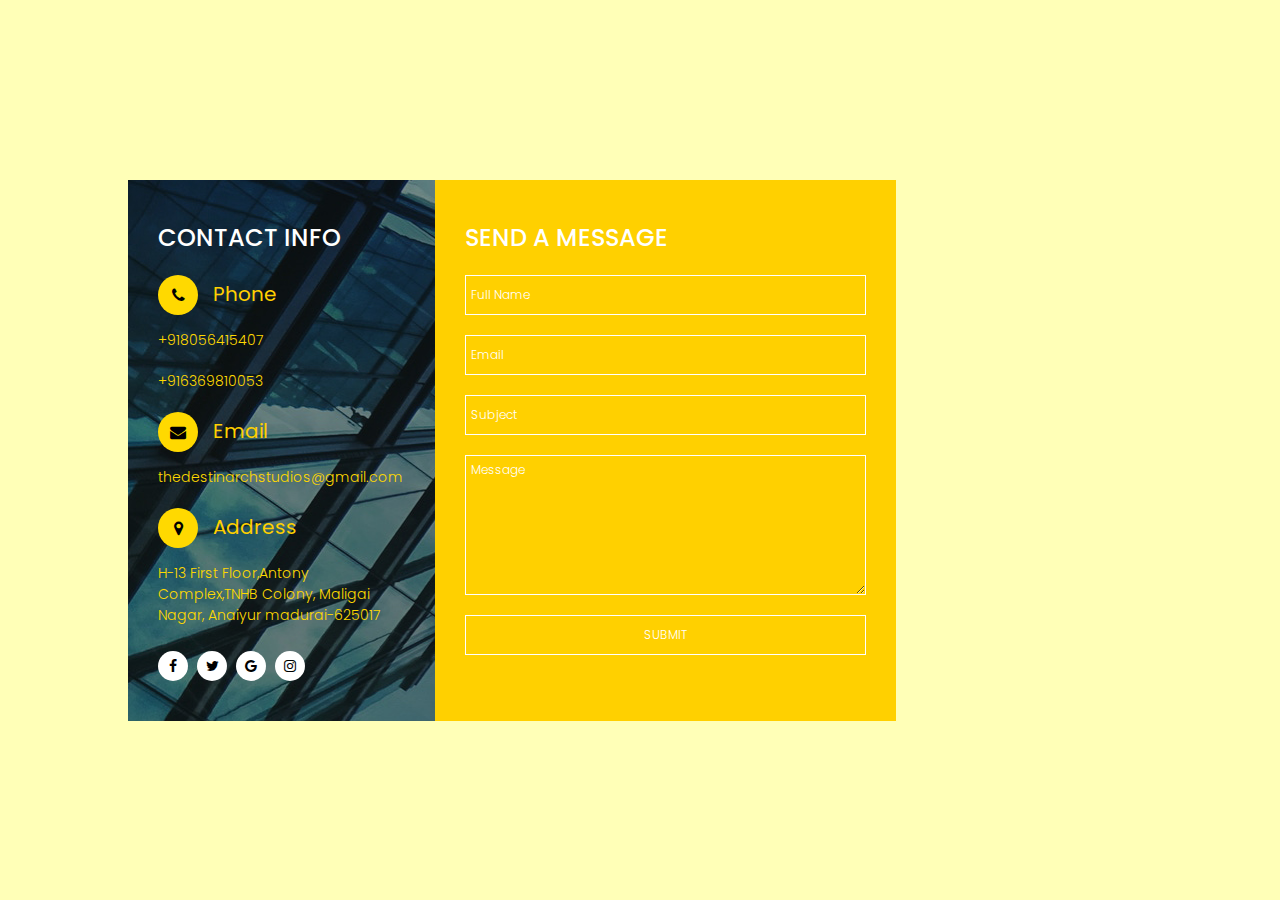
<file: contact-us/index2.html>
<!DOCTYPE html PUBLIC "-//W3C//DTD XHTML 1.0 Transitional//EN" "http://www.w3.org/TR/xhtml1/DTD/xhtml1-transitional.dtd">
<html xmlns="http://www.w3.org/1999/xhtml">
	<head>
		<meta http-equiv="Content-Type"content="text/html; charset=utf-8"/>
		<meta name="viewport"content="width=device-width, initial-scale=1, minimum-scale=1, maximum-scale=1, user-scalable=no">
		<title>CSS Responsive Contact Form With Google Map</title>
		<link href="/contact-us/style.css"rel="stylesheet"type="text/css"/>
		<link rel="stylesheet" href="https://stackpath.bootstrapcdn.com/font-awesome/4.7.0/css/font-awesome.min.css" crossorigin="anonymous">
	</head>
	<body>
		<div class="contact-wrap">
			<div class="contact-in">
				<h1>Contact Info</h1>
				<h2><i class="fa fa-phone" aria-hidden="true"></i> Phone</h2>
				<p>+918056415407</p>
				<p>+916369810053</p>
				<h2><i class="fa fa-envelope" aria-hidden="true"></i> Email</h2>
				<p>thedestinarchstudios@gmail.com</p>
				<h2><i class="fa fa-map-marker" aria-hidden="true"></i> Address</h2>
				<p>H-13 First Floor,Antony Complex,TNHB Colony, Maligai Nagar, Anaiyur madurai-625017 </p>
				<ul>
					<li><a href="#"><i class="fa fa-facebook" aria-hidden="true"></i></a></li>
					<li><a href="#"><i class="fa fa-twitter" aria-hidden="true"></i></a></li>
					<li><a href="#"><i class="fa fa-google" aria-hidden="true"></i></a></li>
					<li><a href="#"><i class="fa fa-instagram" aria-hidden="true"></i></a></li>
				</ul>
			</div>
			<div class="contact-in">
				<h1>Send a Message</h1>
				<form  >
					<input  type="text" placeholder="Full Name" class="contact-in-input">
					<input type="text" placeholder="Email" class="contact-in-input">
					<input type="text" placeholder="Subject" class="contact-in-input">
					<textarea placeholder="Message" class="contact-in-textarea"></textarea>
					<input type="submit" value="SUBMIT" class="contact-in-btn">
				</form>
			</div>
			<div class="contact-in">
				<!-- <iframe src="https://www.google.com/maps/embed?pb=!1m18!1m12!1m3!1d224345.83923192776!2d77.06889754725782!3d28.52758200617607!2m3!1f0!2f0!3f0!3m2!1i1024!2i768!4f13.1!3m3!1m2!1s0x390cfd5b347eb62d%3A0x52c2b7494e204dce!2sNew%20Delhi%2C%20Delhi!5e0!3m2!1sen!2sin!4v1601968196548!5m2!1sen!2sin" width="100%" height="auto" frameborder="0" style="border:0;" allowfullscreen="" aria-hidden="false" tabindex="0"></iframe> -->
				<iframe src="https://www.google.com/maps/embed?pb=!1m18!1m12!1m3!1d15718.702926280619!2d78.10184151707952!3d9.960913986046313!2m3!1f0!2f0!3f0!3m2!1i1024!2i768!4f13.1!3m3!1m2!1s0x3b00c608b7a1b5bd%3A0x27fdc90195d67483!2sAnaiyur%2C%20Tamil%20Nadu%20625017!5e0!3m2!1sen!2sin!4v1617814382083!5m2!1sen!2sin" width="100%" height="auto" frameborder="0" style="border:0;" allowfullscreen="" aria-hidden="false" tabindex="0"></iframe>
			</div>
		</div>
	</body>
</html>
</file>
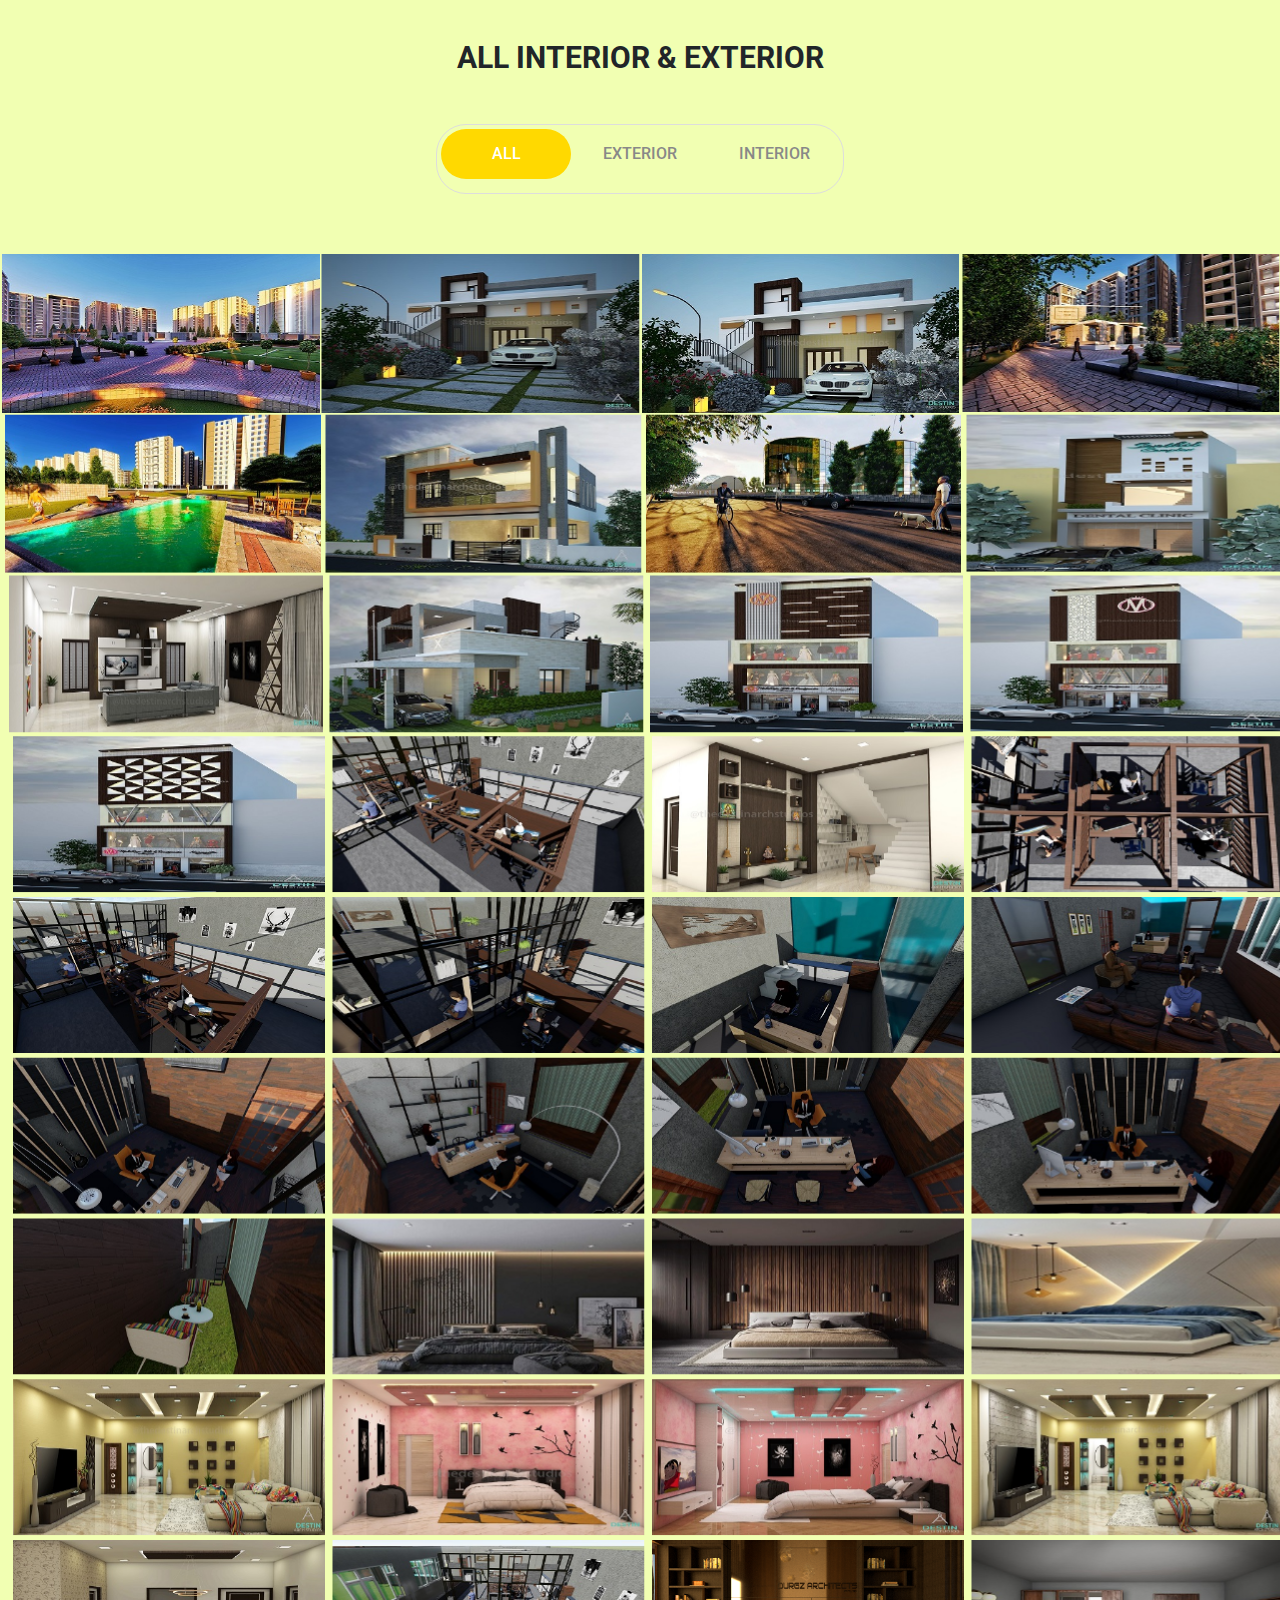
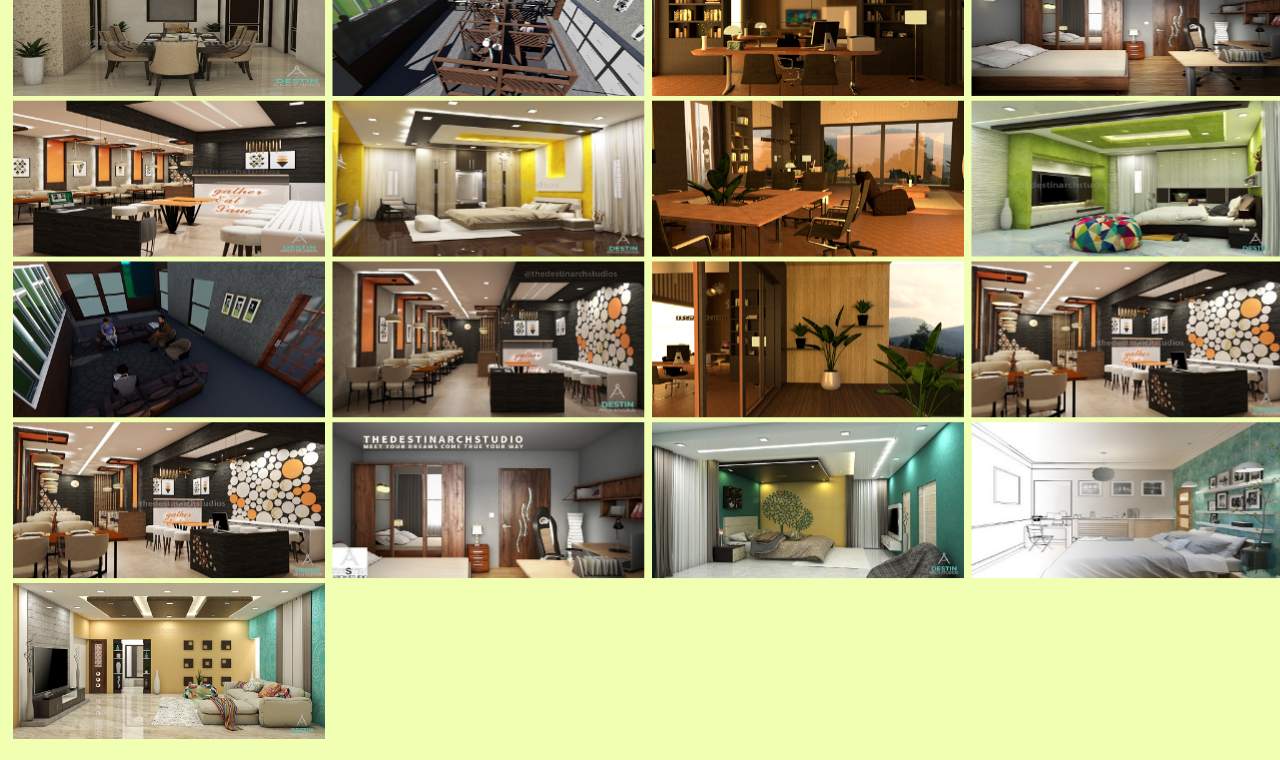
<file: arch gallery/arch-gallery/index3.html>
<!DOCTYPE html>
<html>
<head>
	<title>Filter Gallery</title>
	<link rel="stylesheet" type="text/css" href="/arch gallery/arch-gallery/style.css">
<!--bootstrap-->
	<link rel="stylesheet" href="https://stackpath.bootstrapcdn.com/bootstrap/4.4.1/css/bootstrap.min.css">
<!--font-->
    <link href="https://fonts.googleapis.com/css2?family=Roboto:wght@700&display=swap" rel="stylesheet">
 <!--fontawseom-->
 <link href="https://stackpath.bootstrapcdn.com/font-awesome/4.7.0/css/font-awesome.min.css" rel="stylesheet">

</head>
<body>

	<section class="section-spacing bottom-none inverse-bg">
		<div class="container">
			<div class="row">
				<div class="col-md-12">
					<div class="section-title text-center">
						<h2><span>All Interior & Exterior</span></h2>
					</div>
				</div>
			</div>


			<div class="row">
				<div class="col-md-12 text-center">
					<ul id="filter-list">
						<li class="filter active" data-filter="all">All</li>
						<li class="filter" data-filter="1">Exterior</li>
						<li class="filter" data-filter="2">Interior</li>
					</ul>
				</div>
			</div>
		</div>


	
<!--second-->

<div class="gallery-outer">
	<ul class="gallery-items" style="padding:0px; position: relative;
	 height: 1261px;">
		 <li class="filtr-item" data-category="1" style="opacity: 1; transform: scale(1) translate3d(0px,0px,0px);backface-visibility: hidden;
		 perspective: 1000px; transform-style: preserve-3d; position: absolute;
		 transition: all 0.5s ease-in-out 0ms; pointer-events: auto;">
			 <div class="gallery-inner">
				 <img src="/arch gallery/ext/2.jpg" alt="">
				 <div class="gallery-overlay">
					 <a href="/arch gallery/ext/2.jpg" class="venobox vbox-item" data-gall="gallery"><i class="fa fa-picture-o"></i></a>
				 </div>
			 </div>
		 </li>

<!--second-->
<!--second-->


		 <li class="filtr-item" data-category="1" style="opacity: 1; transform: scale(1) translate3d(0px,0px,0px);backface-visibility: hidden;
		 perspective: 1000px; transform-style: preserve-3d; position: absolute;
		 transition: all 0.5s ease-in-out 0ms; pointer-events: auto;">
			 <div class="gallery-inner">
				 <img src="/arch gallery/ext/3.jpg" alt="">
				 <div class="gallery-overlay">
					 <a href="/arch gallery/ext/3.jpg" class="venobox vbox-item" data-gall="gallery"><i class="fa fa-picture-o"></i></a>
				 </div>
			 </div>
		 </li>

<!--second-->
<!--second-->

<div class="gallery-outer">
	<ul class="gallery-items" style="padding:0px; position: relative;
	 height: 1261px;">
		 <li class="filtr-item" data-category="1" style="opacity: 1; transform: scale(1) translate3d(0px,0px,0px);backface-visibility: hidden;
		 perspective: 1000px; transform-style: preserve-3d; position: absolute;
		 transition: all 0.5s ease-in-out 0ms; pointer-events: auto;">
			 <div class="gallery-inner">
				 <img src="/arch gallery/ext/4.jpg" alt="">
				 <div class="gallery-overlay">
					 <a href="/arch gallery/ext/4.jpg" class="venobox vbox-item" data-gall="gallery"><i class="fa fa-picture-o"></i></a>
				 </div>
			 </div>
		 </li>

<!--second-->

<!--second-->

<div class="gallery-outer">
	<ul class="gallery-items" style="padding:0px; position: relative;
	 height: 1261px;">
		 <li class="filtr-item" data-category="1" style="opacity: 1; transform: scale(1) translate3d(0px,0px,0px);backface-visibility: hidden;
		 perspective: 1000px; transform-style: preserve-3d; position: absolute;
		 transition: all 0.5s ease-in-out 0ms; pointer-events: auto;">
			 <div class="gallery-inner">
				 <img src="/arch gallery/ext/5.jpg" alt="">
				 <div class="gallery-overlay">
					 <a href="/arch gallery/ext/5.jpg" class="venobox vbox-item" data-gall="gallery"><i class="fa fa-picture-o"></i></a>
				 </div>
			 </div>
		 </li>

<!--second-->

<!--second-->

<div class="gallery-outer">
	<ul class="gallery-items" style="padding:0px; position: relative;
	 height: 1261px;">
		 <li class="filtr-item" data-category="1" style="opacity: 1; transform: scale(1) translate3d(0px,0px,0px);backface-visibility: hidden;
		 perspective: 1000px; transform-style: preserve-3d; position: absolute;
		 transition: all 0.5s ease-in-out 0ms; pointer-events: auto;">
			 <div class="gallery-inner">
				 <img src="/arch gallery/ext/6.jpg" alt="">
				 <div class="gallery-overlay">
					 <a href="/arch gallery/ext/6.jpg" class="venobox vbox-item" data-gall="gallery"><i class="fa fa-picture-o"></i></a>
				 </div>
			 </div>
		 </li>

<!--second-->

<!--second-->

<div class="gallery-outer">
	<ul class="gallery-items" style="padding:0px; position: relative;
	 height: 1261px;">
		 <li class="filtr-item" data-category="1" style="opacity: 1; transform: scale(1) translate3d(0px,0px,0px);backface-visibility: hidden;
		 perspective: 1000px; transform-style: preserve-3d; position: absolute;
		 transition: all 0.5s ease-in-out 0ms; pointer-events: auto;">
			 <div class="gallery-inner">
				 <img src="/arch gallery/ext/7.jpg" alt="">
				 <div class="gallery-overlay">
					 <a href="/arch gallery/ext/8.jpg" class="venobox vbox-item" data-gall="gallery"><i class="fa fa-picture-o"></i></a>
				 </div>
			 </div>
		 </li>

<!--second-->


<!--second-->

<div class="gallery-outer">
	<ul class="gallery-items" style="padding:0px; position: relative;
	 height: 1261px;">
		 <li class="filtr-item" data-category="1" style="opacity: 1; transform: scale(1) translate3d(0px,0px,0px);backface-visibility: hidden;
		 perspective: 1000px; transform-style: preserve-3d; position: absolute;
		 transition: all 0.5s ease-in-out 0ms; pointer-events: auto;">
			 <div class="gallery-inner">
				 <img src="/arch gallery/ext/9.jpg" alt="">
				 <div class="gallery-overlay">
					 <a href="/arch gallery/ext/9.jpg" class="venobox vbox-item" data-gall="gallery"><i class="fa fa-picture-o"></i></a>
				 </div>
			 </div>
		 </li>

<!--second-->

<!--second-->

<div class="gallery-outer">
	<ul class="gallery-items" style="padding:0px; position: relative;
	 height: 1261px;">
		 <li class="filtr-item" data-category="1" style="opacity: 1; transform: scale(1) translate3d(0px,0px,0px);backface-visibility: hidden;
		 perspective: 1000px; transform-style: preserve-3d; position: absolute;
		 transition: all 0.5s ease-in-out 0ms; pointer-events: auto;">
			 <div class="gallery-inner">
				 <img src="/arch gallery/ext/10.jpg" alt="">
				 <div class="gallery-overlay">
					 <a href="/arch gallery/ext/10.jpg" class="venobox vbox-item" data-gall="gallery"><i class="fa fa-picture-o"></i></a>
				 </div>
			 </div>
		 </li>

<!--second-->


<!--second-->

<div class="gallery-outer">
	<ul class="gallery-items" style="padding:0px; position: relative;
	 height: 1261px;">
		 <li class="filtr-item" data-category="1" style="opacity: 1; transform: scale(1) translate3d(0px,0px,0px);backface-visibility: hidden;
		 perspective: 1000px; transform-style: preserve-3d; position: absolute;
		 transition: all 0.5s ease-in-out 0ms; pointer-events: auto;">
			 <div class="gallery-inner">
				 <img src="/arch gallery/ext/11.jpg" alt="">
				 <div class="gallery-overlay">
					 <a href="/arch gallery/ext/11.jpg" class="venobox vbox-item" data-gall="gallery"><i class="fa fa-picture-o"></i></a>
				 </div>
			 </div>
		 </li>

<!--second-->


<!--second-->

<div class="gallery-outer">
	<ul class="gallery-items" style="padding:0px; position: relative;
	 height: 1261px;">
		 <li class="filtr-item" data-category="1" style="opacity: 1; transform: scale(1) translate3d(0px,0px,0px);backface-visibility: hidden;
		 perspective: 1000px; transform-style: preserve-3d; position: absolute;
		 transition: all 0.5s ease-in-out 0ms; pointer-events: auto;">
			 <div class="gallery-inner">
				 <img src="/arch gallery/ext/12.jpg" alt="">
				 <div class="gallery-overlay">
					 <a href="/arch gallery/ext/12.jpg" class="venobox vbox-item" data-gall="gallery"><i class="fa fa-picture-o"></i></a>
				 </div>
			 </div>
		 </li>

<!--second-->


<!--second-->

<div class="gallery-outer">
	<ul class="gallery-items" style="padding:0px; position: relative;
	 height: 1261px;">
		 <li class="filtr-item" data-category="1" style="opacity: 1; transform: scale(1) translate3d(0px,0px,0px);backface-visibility: hidden;
		 perspective: 1000px; transform-style: preserve-3d; position: absolute;
		 transition: all 0.5s ease-in-out 0ms; pointer-events: auto;">
			 <div class="gallery-inner">
				 <img src="/arch gallery/ext/13.jpg" alt="">
				 <div class="gallery-overlay">
					 <a href="/arch gallery/ext/13.jpg" class="venobox vbox-item" data-gall="gallery"><i class="fa fa-picture-o"></i></a>
				 </div>
			 </div>
		 </li>

<!--second-->


<!--second-->

<div class="gallery-outer">
	<ul class="gallery-items" style="padding:0px; position: relative;
	 height: 1261px;">
		 <li class="filtr-item" data-category="1" style="opacity: 1; transform: scale(1) translate3d(0px,0px,0px);backface-visibility: hidden;
		 perspective: 1000px; transform-style: preserve-3d; position: absolute;
		 transition: all 0.5s ease-in-out 0ms; pointer-events: auto;">
			 <div class="gallery-inner">
				 <img src="/arch gallery/ext/14.jpg" alt="">
				 <div class="gallery-overlay">
					 <a href="/arch gallery/ext/14.jpg" class="venobox vbox-item" data-gall="gallery"><i class="fa fa-picture-o"></i></a>
				 </div>
			 </div>
		 </li>

<!--second-->


<!--second-->

<div class="gallery-outer">
	<ul class="gallery-items" style="padding:0px; position: relative;
	 height: 1261px;">
		 <li class="filtr-item" data-category="1" style="opacity: 1; transform: scale(1) translate3d(0px,0px,0px);backface-visibility: hidden;
		 perspective: 1000px; transform-style: preserve-3d; position: absolute;
		 transition: all 0.5s ease-in-out 0ms; pointer-events: auto;">
			 <div class="gallery-inner">
				 <img src="/arch gallery/ext/15.jpg" alt="">
				 <div class="gallery-overlay">
					 <a href="/arch gallery/ext/15.jpg" class="venobox vbox-item" data-gall="gallery"><i class="fa fa-picture-o"></i></a>
				 </div>
			 </div>
		 </li>

<!--second-->
            
<!--tweleve-->
                 <li class="filtr-item" data-category="2" style="opacity: 1; transform: scale(1) translate3d(945.7px,630.5px,0px);backface-visibility: hidden;
			 	perspective: 1000px; transform-style: preserve-3d; position: absolute;
			 	transition: all 0.5s ease-in-out 0ms; pointer-events: auto;">
			 		<div class="gallery-inner">
			 			<img src="/arch gallery/int/1.jpg" alt="">
			 			<div class="gallery-overlay">
			 				<a href="/arch gallery/int/1.jpg" class="venobox vbox-item" data-gall="gallery"><i class="fa fa-picture-o"></i></a>
			 			</div>
			 		</div>
			 	</li>
 <!--tweleve-->
                 <li class="filtr-item" data-category="2" style="opacity: 1; transform: scale(1) translate3d(945.7px,630.5px,0px);backface-visibility: hidden;
			 	perspective: 1000px; transform-style: preserve-3d; position: absolute;
			 	transition: all 0.5s ease-in-out 0ms; pointer-events: auto;">
			 		<div class="gallery-inner">
			 			<img src="/arch gallery/int/2.jpg" alt="">
			 			<div class="gallery-overlay">
			 				<a href="image/horse-2.jpg" class="venobox vbox-item" data-gall="gallery"><i class="fa fa-picture-o"></i></a>
			 			</div>
			 		</div>
			 	</li>




				 <!--tweleve-->
                 <li class="filtr-item" data-category="2" style="opacity: 1; transform: scale(1) translate3d(945.7px,630.5px,0px);backface-visibility: hidden;
			 	perspective: 1000px; transform-style: preserve-3d; position: absolute;
			 	transition: all 0.5s ease-in-out 0ms; pointer-events: auto;">
			 		<div class="gallery-inner">
			 			<img src="/arch gallery/int/3.jpg" alt="">
			 			<div class="gallery-overlay">
			 				<a href="/arch gallery/int/3.jpg" class="venobox vbox-item" data-gall="gallery"><i class="fa fa-picture-o"></i></a>
			 			</div>
			 		</div>
			 	</li>




				 <!--tweleve-->
                 <li class="filtr-item" data-category="2" style="opacity: 1; transform: scale(1) translate3d(945.7px,630.5px,0px);backface-visibility: hidden;
			 	perspective: 1000px; transform-style: preserve-3d; position: absolute;
			 	transition: all 0.5s ease-in-out 0ms; pointer-events: auto;">
			 		<div class="gallery-inner">
			 			<img src="/arch gallery/int/4.jpg" alt="">
			 			<div class="gallery-overlay">
			 				<a href="/arch gallery/int/4.jpg" class="venobox vbox-item" data-gall="gallery"><i class="fa fa-picture-o"></i></a>
			 			</div>
			 		</div>
			 	</li>




				 <!--tweleve-->
                 <li class="filtr-item" data-category="2" style="opacity: 1; transform: scale(1) translate3d(945.7px,630.5px,0px);backface-visibility: hidden;
			 	perspective: 1000px; transform-style: preserve-3d; position: absolute;
			 	transition: all 0.5s ease-in-out 0ms; pointer-events: auto;">
			 		<div class="gallery-inner">
			 			<img src="/arch gallery/int/5.jpg" alt="">
			 			<div class="gallery-overlay">
			 				<a href="/arch gallery/int/5.jpg" class="venobox vbox-item" data-gall="gallery"><i class="fa fa-picture-o"></i></a>
			 			</div>
			 		</div>
			 	</li>



				 <!--tweleve-->
                 <li class="filtr-item" data-category="2" style="opacity: 1; transform: scale(1) translate3d(945.7px,630.5px,0px);backface-visibility: hidden;
			 	perspective: 1000px; transform-style: preserve-3d; position: absolute;
			 	transition: all 0.5s ease-in-out 0ms; pointer-events: auto;">
			 		<div class="gallery-inner">
			 			<img src="/arch gallery/int/6.jpg" alt="">
			 			<div class="gallery-overlay">
			 				<a href="/arch gallery/int/6.jpg" class="venobox vbox-item" data-gall="gallery"><i class="fa fa-picture-o"></i></a>
			 			</div>
			 		</div>
			 	</li>


				 <!--tweleve-->
                 <li class="filtr-item" data-category="2" style="opacity: 1; transform: scale(1) translate3d(945.7px,630.5px,0px);backface-visibility: hidden;
			 	perspective: 1000px; transform-style: preserve-3d; position: absolute;
			 	transition: all 0.5s ease-in-out 0ms; pointer-events: auto;">
			 		<div class="gallery-inner">
			 			<img src="/arch gallery/int/7.jpg" alt="">
			 			<div class="gallery-overlay">
			 				<a href="/arch gallery/int/8.jpg" class="venobox vbox-item" data-gall="gallery"><i class="fa fa-picture-o"></i></a>
			 			</div>
			 		</div>
			 	</li>


				 <!--tweleve-->
                 <li class="filtr-item" data-category="2" style="opacity: 1; transform: scale(1) translate3d(945.7px,630.5px,0px);backface-visibility: hidden;
			 	perspective: 1000px; transform-style: preserve-3d; position: absolute;
			 	transition: all 0.5s ease-in-out 0ms; pointer-events: auto;">
			 		<div class="gallery-inner">
			 			<img src="/arch gallery/int/9.jpg" alt="">
			 			<div class="gallery-overlay">
			 				<a href="/arch gallery/int/9.jpg" class="venobox vbox-item" data-gall="gallery"><i class="fa fa-picture-o"></i></a>
			 			</div>
			 		</div>
			 	</li>


				 <!--tweleve-->
                 <li class="filtr-item" data-category="2" style="opacity: 1; transform: scale(1) translate3d(945.7px,630.5px,0px);backface-visibility: hidden;
			 	perspective: 1000px; transform-style: preserve-3d; position: absolute;
			 	transition: all 0.5s ease-in-out 0ms; pointer-events: auto;">
			 		<div class="gallery-inner">
			 			<img src="/arch gallery/int/10.jpg" alt="">
			 			<div class="gallery-overlay">
			 				<a href="/arch gallery/int/10.jpg" class="venobox vbox-item" data-gall="gallery"><i class="fa fa-picture-o"></i></a>
			 			</div>
			 		</div>
			 	</li>

<!--tweleve-->
<li class="filtr-item" data-category="2" style="opacity: 1; transform: scale(1) translate3d(945.7px,630.5px,0px);backface-visibility: hidden;
perspective: 1000px; transform-style: preserve-3d; position: absolute;
transition: all 0.5s ease-in-out 0ms; pointer-events: auto;">
	<div class="gallery-inner">
		<img src="/arch gallery/int/11.jpg" alt="">
		<div class="gallery-overlay">
			<a href="/arch gallery/int/11.jpg" class="venobox vbox-item" data-gall="gallery"><i class="fa fa-picture-o"></i></a>
		</div>
	</div>
</li>



<!--tweleve-->
<li class="filtr-item" data-category="2" style="opacity: 1; transform: scale(1) translate3d(945.7px,630.5px,0px);backface-visibility: hidden;
perspective: 1000px; transform-style: preserve-3d; position: absolute;
transition: all 0.5s ease-in-out 0ms; pointer-events: auto;">
	<div class="gallery-inner">
		<img src="/arch gallery/int/12.jpg" alt="">
		<div class="gallery-overlay">
			<a href="/arch gallery/int/12.jpg" class="venobox vbox-item" data-gall="gallery"><i class="fa fa-picture-o"></i></a>
		</div>
	</div>
</li>




<!--tweleve-->
<li class="filtr-item" data-category="2" style="opacity: 1; transform: scale(1) translate3d(945.7px,630.5px,0px);backface-visibility: hidden;
perspective: 1000px; transform-style: preserve-3d; position: absolute;
transition: all 0.5s ease-in-out 0ms; pointer-events: auto;">
	<div class="gallery-inner">
		<img src="/arch gallery/int/13.jpg" alt="">
		<div class="gallery-overlay">
			<a href="/arch gallery/int/13.jpg" class="venobox vbox-item" data-gall="gallery"><i class="fa fa-picture-o"></i></a>
		</div>
	</div>
</li>
<!--tweleve-->
<li class="filtr-item" data-category="2" style="opacity: 1; transform: scale(1) translate3d(945.7px,630.5px,0px);backface-visibility: hidden;
perspective: 1000px; transform-style: preserve-3d; position: absolute;
transition: all 0.5s ease-in-out 0ms; pointer-events: auto;">
	<div class="gallery-inner">
		<img src="/arch gallery/int/14.jpg" alt="">
		<div class="gallery-overlay">
			<a href="/arch gallery/int/14.jpg" class="venobox vbox-item" data-gall="gallery"><i class="fa fa-picture-o"></i></a>
		</div>
	</div>
</li>

<!--tweleve-->
<li class="filtr-item" data-category="2" style="opacity: 1; transform: scale(1) translate3d(945.7px,630.5px,0px);backface-visibility: hidden;
perspective: 1000px; transform-style: preserve-3d; position: absolute;
transition: all 0.5s ease-in-out 0ms; pointer-events: auto;">
	<div class="gallery-inner">
		<img src="/arch gallery/int/15.jpg" alt="">
		<div class="gallery-overlay">
			<a href="/arch gallery/int/15.jpg" class="venobox vbox-item" data-gall="gallery"><i class="fa fa-picture-o"></i></a>
		</div>
	</div>
</li>

<!--tweleve-->
<li class="filtr-item" data-category="2" style="opacity: 1; transform: scale(1) translate3d(945.7px,630.5px,0px);backface-visibility: hidden;
perspective: 1000px; transform-style: preserve-3d; position: absolute;
transition: all 0.5s ease-in-out 0ms; pointer-events: auto;">
	<div class="gallery-inner">
		<img src="/arch gallery/int/16.jpg" alt="">
		<div class="gallery-overlay">
			<a href="/arch gallery/int/16.jpg" class="venobox vbox-item" data-gall="gallery"><i class="fa fa-picture-o"></i></a>
		</div>
	</div>
</li>


<!--tweleve-->
<li class="filtr-item" data-category="2" style="opacity: 1; transform: scale(1) translate3d(945.7px,630.5px,0px);backface-visibility: hidden;
perspective: 1000px; transform-style: preserve-3d; position: absolute;
transition: all 0.5s ease-in-out 0ms; pointer-events: auto;">
	<div class="gallery-inner">
		<img src="/arch gallery/int/17.jpg" alt="">
		<div class="gallery-overlay">
			<a href="/arch gallery/int/17.jpg" class="venobox vbox-item" data-gall="gallery"><i class="fa fa-picture-o"></i></a>
		</div>
	</div>
</li>


<!--tweleve-->
<li class="filtr-item" data-category="2" style="opacity: 1; transform: scale(1) translate3d(945.7px,630.5px,0px);backface-visibility: hidden;
perspective: 1000px; transform-style: preserve-3d; position: absolute;
transition: all 0.5s ease-in-out 0ms; pointer-events: auto;">
	<div class="gallery-inner">
		<img src="/arch gallery/int/18.jpg" alt="">
		<div class="gallery-overlay">
			<a href="/arch gallery/int/18.jpg" class="venobox vbox-item" data-gall="gallery"><i class="fa fa-picture-o"></i></a>
		</div>
	</div>
</li>


<!--tweleve-->
<li class="filtr-item" data-category="2" style="opacity: 1; transform: scale(1) translate3d(945.7px,630.5px,0px);backface-visibility: hidden;
perspective: 1000px; transform-style: preserve-3d; position: absolute;
transition: all 0.5s ease-in-out 0ms; pointer-events: auto;">
	<div class="gallery-inner">
		<img src="/arch gallery/int/19.jpg" alt="">
		<div class="gallery-overlay">
			<a href="/arch gallery/int/19.jpg" class="venobox vbox-item" data-gall="gallery"><i class="fa fa-picture-o"></i></a>
		</div>
	</div>
</li>

<!--tweleve-->
<li class="filtr-item" data-category="2" style="opacity: 1; transform: scale(1) translate3d(945.7px,630.5px,0px);backface-visibility: hidden;
perspective: 1000px; transform-style: preserve-3d; position: absolute;
transition: all 0.5s ease-in-out 0ms; pointer-events: auto;">
	<div class="gallery-inner">
		<img src="/arch gallery/int/20.jpg" alt="">
		<div class="gallery-overlay">
			<a href="/arch gallery/int/20.jpg" class="venobox vbox-item" data-gall="gallery"><i class="fa fa-picture-o"></i></a>
		</div>
	</div>
</li>

<!--tweleve-->
<li class="filtr-item" data-category="2" style="opacity: 1; transform: scale(1) translate3d(945.7px,630.5px,0px);backface-visibility: hidden;
perspective: 1000px; transform-style: preserve-3d; position: absolute;
transition: all 0.5s ease-in-out 0ms; pointer-events: auto;">
	<div class="gallery-inner">
		<img src="/arch gallery/int/21.jpg" alt="">
		<div class="gallery-overlay">
			<a href="/arch gallery/int/21.jpg" class="venobox vbox-item" data-gall="gallery"><i class="fa fa-picture-o"></i></a>
		</div>
	</div>
</li>


<!--tweleve-->
<li class="filtr-item" data-category="2" style="opacity: 1; transform: scale(1) translate3d(945.7px,630.5px,0px);backface-visibility: hidden;
perspective: 1000px; transform-style: preserve-3d; position: absolute;
transition: all 0.5s ease-in-out 0ms; pointer-events: auto;">
	<div class="gallery-inner">
		<img src="/arch gallery/int/22.jpg" alt="">
		<div class="gallery-overlay">
			<a href="/arch gallery/int/22.jpg" class="venobox vbox-item" data-gall="gallery"><i class="fa fa-picture-o"></i></a>
		</div>
	</div>
</li>

<!--tweleve-->
<li class="filtr-item" data-category="2" style="opacity: 1; transform: scale(1) translate3d(945.7px,630.5px,0px);backface-visibility: hidden;
perspective: 1000px; transform-style: preserve-3d; position: absolute;
transition: all 0.5s ease-in-out 0ms; pointer-events: auto;">
	<div class="gallery-inner">
		<img src="/arch gallery/int/23.png" alt="">
		<div class="gallery-overlay">
			<a href="/arch gallery/int/23.png" class="venobox vbox-item" data-gall="gallery"><i class="fa fa-picture-o"></i></a>
		</div>
	</div>
</li>


<!--tweleve-->
<li class="filtr-item" data-category="2" style="opacity: 1; transform: scale(1) translate3d(945.7px,630.5px,0px);backface-visibility: hidden;
perspective: 1000px; transform-style: preserve-3d; position: absolute;
transition: all 0.5s ease-in-out 0ms; pointer-events: auto;">
	<div class="gallery-inner">
		<img src="/arch gallery/int/24.jpg" alt="">
		<div class="gallery-overlay">
			<a href="/arch gallery/int/24.jpg" class="venobox vbox-item" data-gall="gallery"><i class="fa fa-picture-o"></i></a>
		</div>
	</div>
</li>


<!--tweleve-->
<li class="filtr-item" data-category="2" style="opacity: 1; transform: scale(1) translate3d(945.7px,630.5px,0px);backface-visibility: hidden;
perspective: 1000px; transform-style: preserve-3d; position: absolute;
transition: all 0.5s ease-in-out 0ms; pointer-events: auto;">
	<div class="gallery-inner">
		<img src="/arch gallery/int/25.jpg" alt="">
		<div class="gallery-overlay">
			<a href="/arch gallery/int/25.jpg" class="venobox vbox-item" data-gall="gallery"><i class="fa fa-picture-o"></i></a>
		</div>
	</div>
</li>


<!--tweleve-->
<li class="filtr-item" data-category="2" style="opacity: 1; transform: scale(1) translate3d(945.7px,630.5px,0px);backface-visibility: hidden;
perspective: 1000px; transform-style: preserve-3d; position: absolute;
transition: all 0.5s ease-in-out 0ms; pointer-events: auto;">
	<div class="gallery-inner">
		<img src="/arch gallery/int/26.jpg" alt="">
		<div class="gallery-overlay">
			<a href="/arch gallery/int/26.jpg" class="venobox vbox-item" data-gall="gallery"><i class="fa fa-picture-o"></i></a>
		</div>
	</div>
</li>



<!--tweleve-->
<li class="filtr-item" data-category="2" style="opacity: 1; transform: scale(1) translate3d(945.7px,630.5px,0px);backface-visibility: hidden;
perspective: 1000px; transform-style: preserve-3d; position: absolute;
transition: all 0.5s ease-in-out 0ms; pointer-events: auto;">
	<div class="gallery-inner">
		<img src="/arch gallery/int/27.png" alt="">
		<div class="gallery-overlay">
			<a href="/arch gallery/int/27.png" class="venobox vbox-item" data-gall="gallery"><i class="fa fa-picture-o"></i></a>
		</div>
	</div>
</li>


<!--tweleve-->
<li class="filtr-item" data-category="2" style="opacity: 1; transform: scale(1) translate3d(945.7px,630.5px,0px);backface-visibility: hidden;
perspective: 1000px; transform-style: preserve-3d; position: absolute;
transition: all 0.5s ease-in-out 0ms; pointer-events: auto;">
	<div class="gallery-inner">
		<img src="/arch gallery/int/28.jpg" alt="">
		<div class="gallery-overlay">
			<a href="/arch gallery/int/28.jpg" class="venobox vbox-item" data-gall="gallery"><i class="fa fa-picture-o"></i></a>
		</div>
	</div>
</li>


<!--tweleve-->
<li class="filtr-item" data-category="2" style="opacity: 1; transform: scale(1) translate3d(945.7px,630.5px,0px);backface-visibility: hidden;
perspective: 1000px; transform-style: preserve-3d; position: absolute;
transition: all 0.5s ease-in-out 0ms; pointer-events: auto;">
	<div class="gallery-inner">
		<img src="/arch gallery/int/29.jpg" alt="">
		<div class="gallery-overlay">
			<a href="/arch gallery/int/29.jpg" class="venobox vbox-item" data-gall="gallery"><i class="fa fa-picture-o"></i></a>
		</div>
	</div>
</li>

<!--tweleve-->
<li class="filtr-item" data-category="2" style="opacity: 1; transform: scale(1) translate3d(945.7px,630.5px,0px);backface-visibility: hidden;
perspective: 1000px; transform-style: preserve-3d; position: absolute;
transition: all 0.5s ease-in-out 0ms; pointer-events: auto;">
	<div class="gallery-inner">
		<img src="/arch gallery/int/30.jpg" alt="">
		<div class="gallery-overlay">
			<a href="/arch gallery/int/30.jpg" class="venobox vbox-item" data-gall="gallery"><i class="fa fa-picture-o"></i></a>
		</div>
	</div>
</li>



<!--tweleve-->
<li class="filtr-item" data-category="2" style="opacity: 1; transform: scale(1) translate3d(945.7px,630.5px,0px);backface-visibility: hidden;
perspective: 1000px; transform-style: preserve-3d; position: absolute;
transition: all 0.5s ease-in-out 0ms; pointer-events: auto;">
	<div class="gallery-inner">
		<img src="/arch gallery/int/31.png" alt="">
		<div class="gallery-overlay">
			<a href="/arch gallery/int/31.png" class="venobox vbox-item" data-gall="gallery"><i class="fa fa-picture-o"></i></a>
		</div>
	</div>
</li>


<li class="filtr-item" data-category="2" style="opacity: 1; transform: scale(1) translate3d(945.7px,630.5px,0px);backface-visibility: hidden;
perspective: 1000px; transform-style: preserve-3d; position: absolute;
transition: all 0.5s ease-in-out 0ms; pointer-events: auto;">
	<div class="gallery-inner">
		<img src="/arch gallery/int/33.jpg" alt="">
		<div class="gallery-overlay">
			<a href="/arch gallery/int/32.jpg" class="venobox vbox-item" data-gall="gallery"><i class="fa fa-picture-o"></i></a>
		</div>
	</div>
</li>


<li class="filtr-item" data-category="2" style="opacity: 1; transform: scale(1) translate3d(945.7px,630.5px,0px);backface-visibility: hidden;
perspective: 1000px; transform-style: preserve-3d; position: absolute;
transition: all 0.5s ease-in-out 0ms; pointer-events: auto;">
	<div class="gallery-inner">
		<img src="/arch gallery/int/33.jpg" alt="">
		<div class="gallery-overlay">
			<a href="/arch gallery/int/33.jpg" class="venobox vbox-item" data-gall="gallery"><i class="fa fa-picture-o"></i></a>
		</div>
	</div>
</li>

<li class="filtr-item" data-category="2" style="opacity: 1; transform: scale(1) translate3d(945.7px,630.5px,0px);backface-visibility: hidden;
perspective: 1000px; transform-style: preserve-3d; position: absolute;
transition: all 0.5s ease-in-out 0ms; pointer-events: auto;">
	<div class="gallery-inner">
		<img src="/arch gallery/int/34.jpg" alt="">
		<div class="gallery-overlay">
			<a href="/arch gallery/int/34.jpg" class="venobox vbox-item" data-gall="gallery"><i class="fa fa-picture-o"></i></a>
		</div>
	</div>
</li>



<li class="filtr-item" data-category="2" style="opacity: 1; transform: scale(1) translate3d(945.7px,630.5px,0px);backface-visibility: hidden;
perspective: 1000px; transform-style: preserve-3d; position: absolute;
transition: all 0.5s ease-in-out 0ms; pointer-events: auto;">
	<div class="gallery-inner">
		<img src="/arch gallery/int/35.jpg" alt="">
		<div class="gallery-overlay">
			<a href="/arch gallery/int/35.jpg" class="venobox vbox-item" data-gall="gallery"><i class="fa fa-picture-o"></i></a>
		</div>
	</div>
</li>


<li class="filtr-item" data-category="2" style="opacity: 1; transform: scale(1) translate3d(945.7px,630.5px,0px);backface-visibility: hidden;
perspective: 1000px; transform-style: preserve-3d; position: absolute;
transition: all 0.5s ease-in-out 0ms; pointer-events: auto;">
	<div class="gallery-inner">
		<img src="/arch gallery/int/36.jpg" alt="">
		<div class="gallery-overlay">
			<a href="/arch gallery/int/36.jpg" class="venobox vbox-item" data-gall="gallery"><i class="fa fa-picture-o"></i></a>
		</div>
	</div>
</li>


<li class="filtr-item" data-category="2" style="opacity: 1; transform: scale(1) translate3d(945.7px,630.5px,0px);backface-visibility: hidden;
perspective: 1000px; transform-style: preserve-3d; position: absolute;
transition: all 0.5s ease-in-out 0ms; pointer-events: auto;">
	<div class="gallery-inner">
		<img src="/arch gallery/int/37.jpg" alt="">
		<div class="gallery-overlay">
			<a href="/arch gallery/int/37.jpg" class="venobox vbox-item" data-gall="gallery"><i class="fa fa-picture-o"></i></a>
		</div>
	</div>
</li>

			 </ul>
		</div>

		
	</section>
	<!-- jQuery -->
    <script src="/arch gallery/arch-gallery/js/jquery-3.3.1.min.js"></script>
	<script src="/arch gallery/arch-gallery/js/popper.min.js"></script>
	<script src="/arch gallery/arch-gallery/js/jquery.filterizr.min.js"></script>
    <script src="/arch gallery/arch-gallery/js/script.js"></script>

	 <!--this Jquery file  link is in the description box 
	 	so please download it ,it's important for make silde-->

	 	 <!--also source code avilable in description box-->

</body>
</html>
</file>
<file: contact-us/style.css>
@import url('https://fonts.googleapis.com/css2?family=Poppins:ital,wght@0,100;0,200;0,300;0,400;0,500;0,600;0,700;0,800;0,900;1,100;1,200;1,300;1,400;1,500;1,600;1,700;1,800;1,900&display=swap');

* {
	padding: 0;
	margin: 0;
	box-sizing: border-box;
}

body {
	background-color: rgb(255, 255, 183);
	height: 100vh;
	display: grid;
	align-items: center;
	font-family: 'Poppins', sans-serif;
}

.contact-wrap {
	width: 80%;
	height: auto;
	margin: auto;
	display: flex;
	flex-wrap: wrap;
}

.contact-in {
	padding: 40px 30px;
}

.contact-in:nth-child(1) {
	flex: 30%;
	background: url(/contact-us/1.jpg);
	color: #fff;
}

.contact-in:nth-child(2) {
	flex: 45%;
	background: #ffd000;
}

.contact-in:nth-child(3) {
	flex: 25%;
	padding: 0;
}

.contact-in h1 {
	font-size: 24px;
	color: rgb(255, 255, 255);
	text-transform: uppercase;
	font-weight: 500;
	margin-bottom: 20px;
}

.contact-in h2 {
	color: #ffd000;
	font-size: 20px;
	font-weight: 400;
	margin-bottom: 15px;
}

.contact-in h2 i {
	font-size: 16px;
	width: 40px;
	height: 40px;
	margin-right: 10px;
	background: #ffd900;
	color: #000;
	border-radius: 50px;
	line-height: 40px;
	text-align: center;
}

.contact-in p {
	color: #ffd900;
	font-size: 14px;
	font-weight: 300;
	margin-bottom: 20px;
}

.contact-in ul {
	padding: 0;
	margin: 0;
}

.contact-in ul li {
	list-style: none;
	display: inline-block;
	margin-right: 5px;
	margin-top: 5px;
}

.contact-in ul li a {
	display: block;
	width: 30px;
	height: 30px;
	text-align: center;
	background: #fff;
	border-radius: 50px;
}

.contact-in ul li a i {
	font-size: 14px;
	line-height: 30px;
	color: #000;
}

.contact-in form {
	
	width: 100%;
	height: auto;
}

.contact-in-input {
	width: 100%;
	height: 40px;
	margin-bottom: 20px;
	border: 1px solid #fff;
	outline: none;
	padding-left: 5px;
	background: transparent;
	color: #fff;
	font-size: 12px;
	font-weight: 300;
	font-family: 'Poppins', sans-serif;
}

.contact-in-input::placeholder {
	color: #fff;
}

.contact-in-textarea {
	width: 100%;
	height: 140px;
	margin-bottom: 20px;
	border: 1px solid #fff;
	outline: none;
	padding-top: 5px;
	padding-left: 5px;
	background: transparent;
	color: #fff;
	font-size: 12px;
	font-weight: 300;
	font-family: 'Poppins', sans-serif;
}

.contact-in-textarea::placeholder {
	color: #fff;
}

.contact-in-btn {
	width: 100%;
	height: 40px;
	border: 1px solid #fff;
	outline: none;
	background: transparent;
	color: #fff;
	font-size: 12px;
	font-weight: 300;
	font-family: 'Poppins', sans-serif;
	cursor: pointer;
}

.contact-in iframe {
	width: 100%;
	height: 100%;
}

@media only screen and (max-width:480px) {
	.contact-in:nth-child(1) {
		flex: 50%;
	}

	.contact-in:nth-child(2) {
		flex: 50%;
	}

	.contact-in:nth-child(3) {
		flex: 100%;
	}

}

@media only screen and (max-width:360px) {
	.contact-in:nth-child(1) {
		flex: 50%;
	}

	.contact-in:nth-child(2) {
		flex: 50%;
	}

	.contact-in:nth-child(3) {
		flex: 100%;
	}

}
</file>
<file: arch gallery/arch-gallery/style.css>
body{
	font-family: 'Roboto', sans-serif;
	background:#f1ffb2 !important;
	font-size: 16px;
	position: relative;
	overflow-x: hidden;
}
h2{
	font-weight: 700 !important;
	font-size: 30px !important;
	margin:0 0 20px;
	text-transform: uppercase;
}
.text-center{
	padding: 40px 0px 0px 0px;
}

ul{
	margin:0;
	list-style-type: none;
}


#filter-list{
	display: inline-block;
	border:1px solid #dddddd;
	border-radius: 30px;
	padding: 4px;
	margin:0 0 60px;

}
#filter-list li{
	display: inline-block;
	font-size: 16px;
	color: #888888;
	text-transform: uppercase;
	line-height: 50px;
	text-align: center;
	border-radius: 25px;
	font-weight: 500;
	padding: 0 20px;
	min-width: 130px;
	cursor: pointer;
	margin-bottom: 10px;
	-webkit-transition:all 0.3s ease-in-out;
	-ms-transition:all 0.3s ease-in-out;
	-moz-transition:all 0.3s ease-in-out;
	transition:all 0.3s ease-in-out;

}
#filter-list li.active,
#filter-list li:hover{
	background-color: #ffd900;
	color: #fff;
}
.gallery-outer{
	width: 100%;
	float: left;
	height: auto;
	padding: 0 1px;
}
.gallery-items li{
	width: 25%;
	float: left;
	padding: 0 1px 2px;
}
.gallery-items li img{
	width: 100%;
	height: auto;
	-webkit-transition:all 0.3s ease-in-out;
	-ms-transition:all 0.3s ease-in-out;
	-moz-transition:all 0.3s ease-in-out;
	transition:all 0.3s ease-in-out;
}
.gallery-inner{
	width: 100%;
	float: left;
	position: relative;
	overflow: hidden;
}
.gallery-overlay{
	width: 100%;
	position: absolute;
	left:0;
	top: 50%;
	text-align: center;
	-webkit-transform:translateY(-50%) scale(0);
	-ms-transform:translateY(-50%) scale(0);
	-moz-transform:translateY(-50%) scale(0);
     transform:translateY(-50%) scale(0);
     -webkit-transition:all 0.3s ease-in-out;
	-ms-transition:all 0.3s ease-in-out;
	-moz-transition:all 0.3s ease-in-out;
	transition:all 0.3s ease-in-out;
}
.gallery-overlay a{
	width: 60px;
	line-height: 60px;
	background:#fff;
	border-radius: 50%;
	text-align: center;
	display: inline-block;
	color: #ffd900;
	font-size: 20px;
}
.gallery-overlay a:hover{
	background:#ffd000;
	color: #fff;
}
.gallery-items li:hover .gallery-overlay{
	-webkit-transform:translateY(-50%) scale(1);
	-ms-transform:translateY(-50%) scale(1);
	-moz-transform:translateY(-50%) scale(1);
     transform:translateY(-50%) scale(1);
}
.gallery-items li:hover img{
	-webkit-transform:scale(1.2);
	-ms-transform:scale(1.2);
	-moz-transform:scale(1.2);
	transform:scale(1.2);
}
</file>
